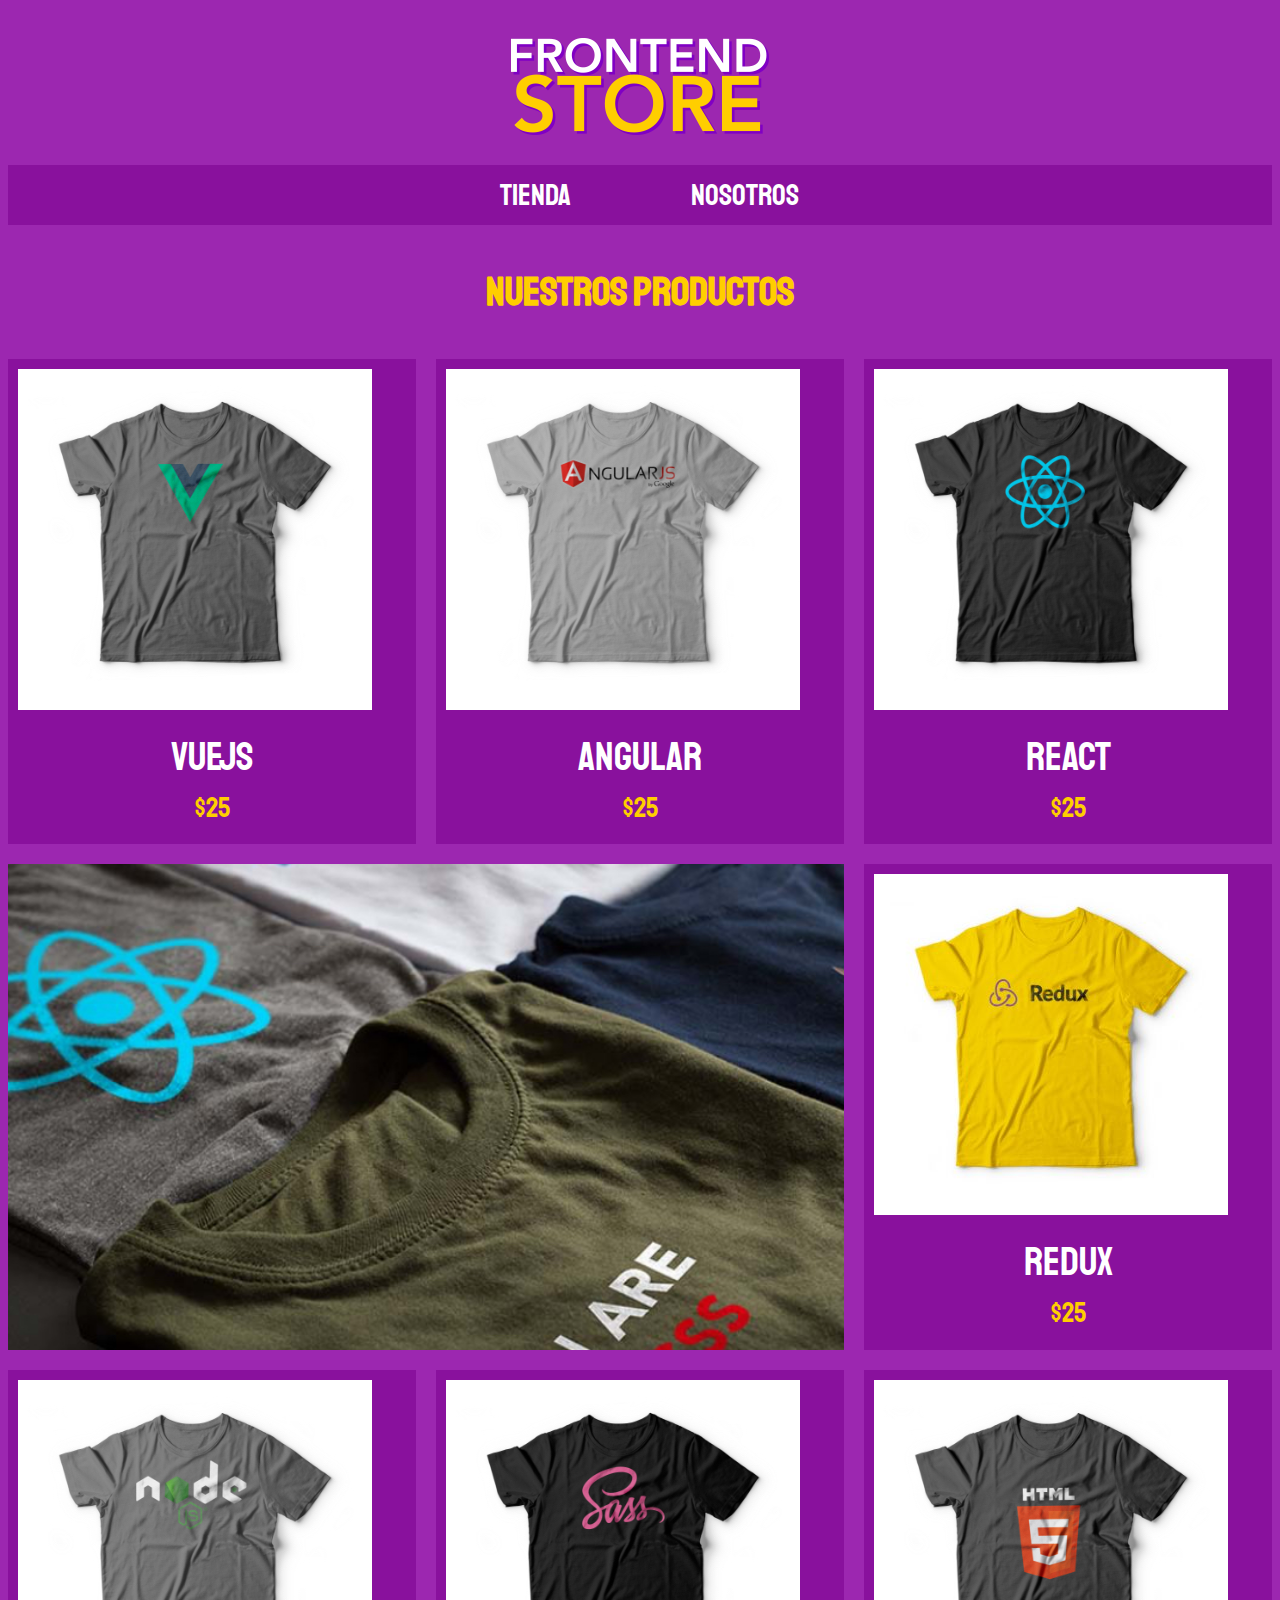
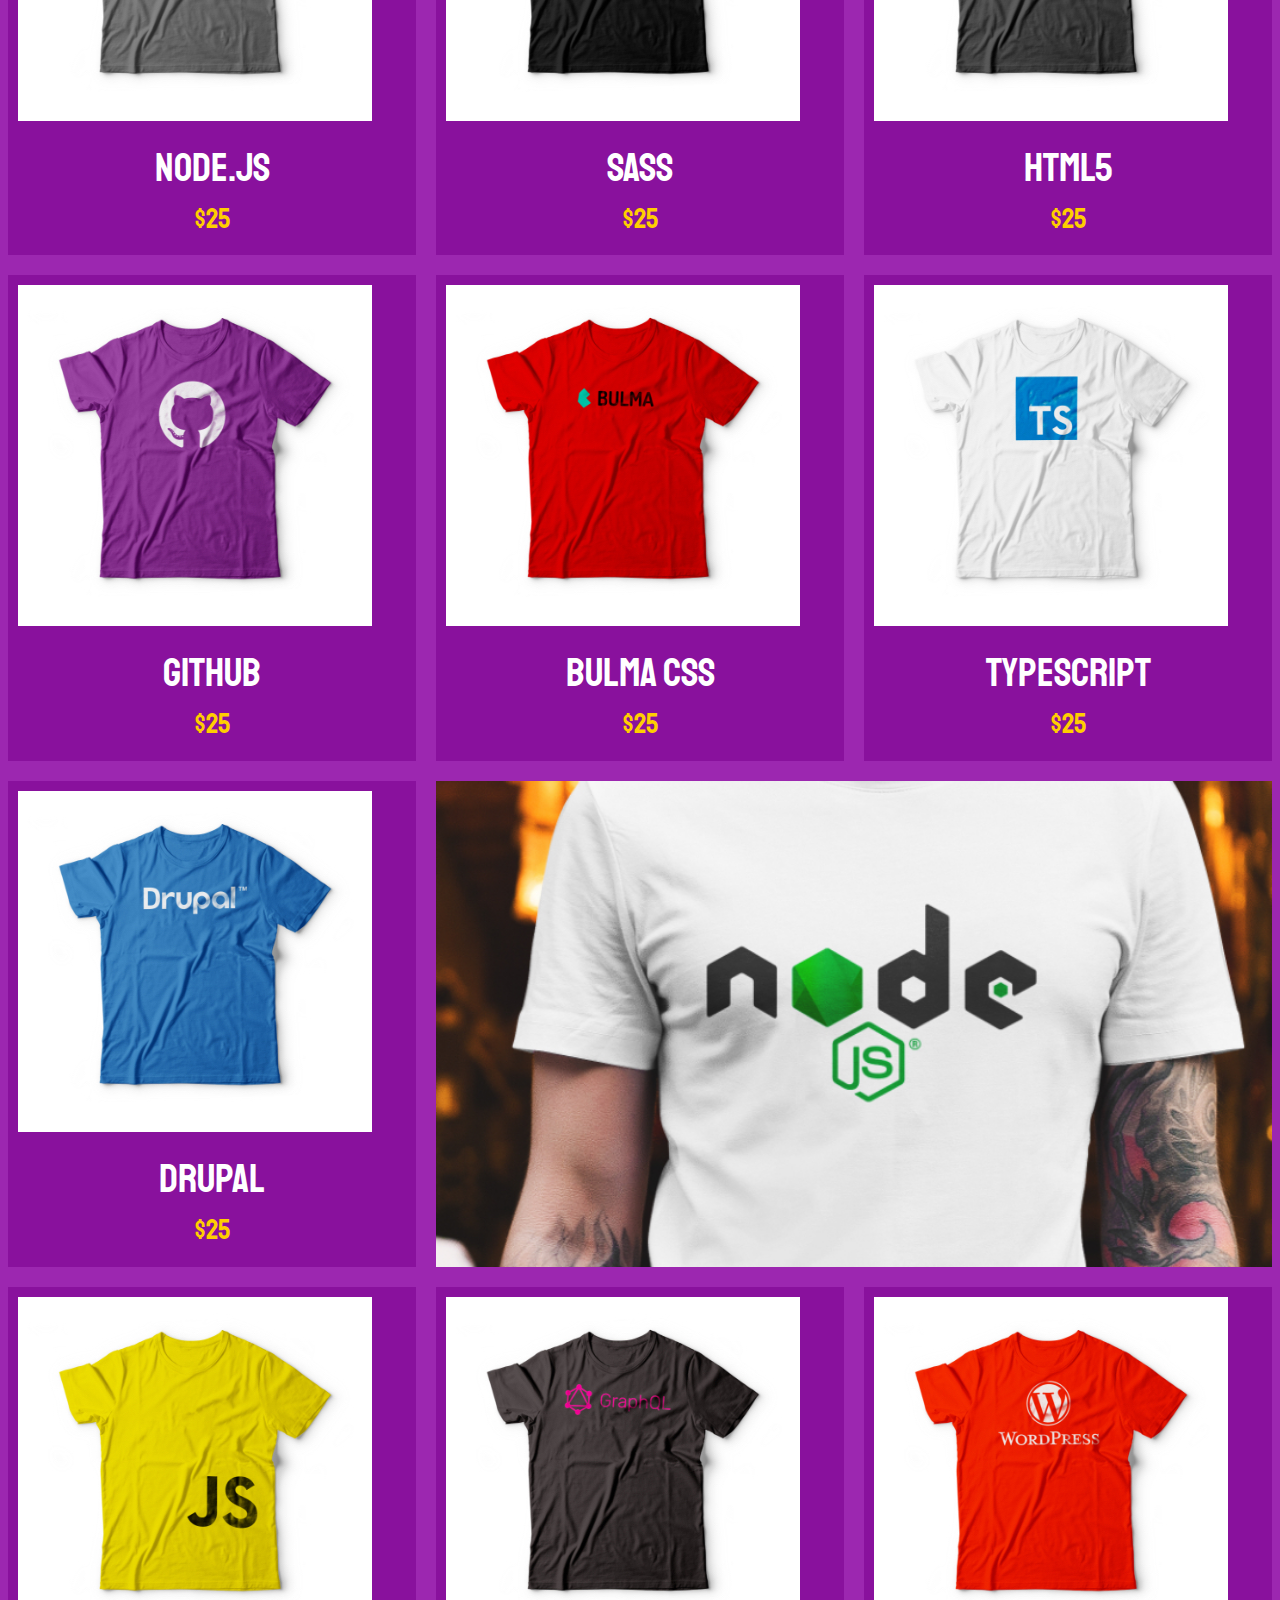
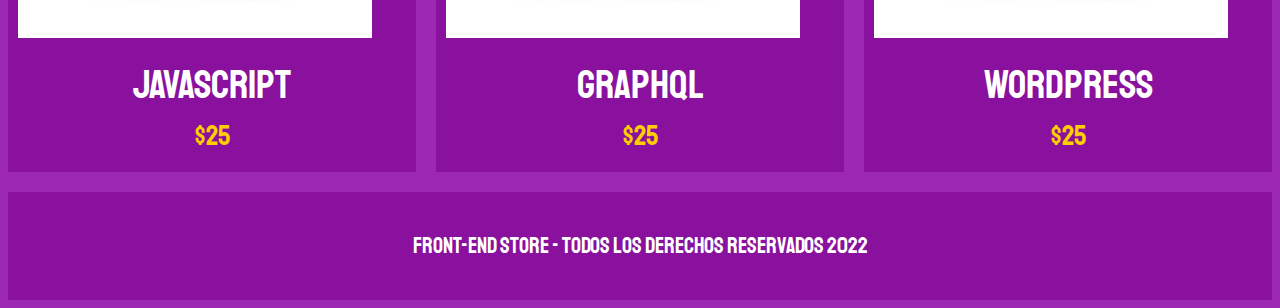
<file: index.html>
<!DOCTYPE html>
<html lang="en">
<head>
    <meta charset="UTF-8">
    <meta name="viewport" content="width=device-width, initial-scale=1, shrink-to-fit=no">
    <meta http-equiv="X-UA-Compatible" content="ie=edge">
    <title>Front End Store - CSS Grid</title>
    <link rel="stylesheet" href="https://necolas.github.io/normalize.css/8.0.1/normalize.css">
    <link href="https://fonts.googleapis.com/css?family=Staatliches" rel="stylesheet">
    <link rel="stylesheet" href="css/style.css">
    
</head>
<body>
    <header class="header">
        <img src="img/logo.png" alt="logo">
    </header>

    <div class="barra">
        <nav class="nav">
            <a href="index.html">Tienda</a>
            <a href="nosotros.html">Nosotros</a>
        </nav>
    </div>

    <main>
        <h1>Nuestros productos</h1>

        <div class="lista-productos conntendor">
            <div class="producto">
                <img src="img/1.jpg" alt="producto">
                <div class="contenido-producto">
                    <p class="titulo">VueJS</p>
                    <p class="precio">$25</p>
                </div>
            </div><!--producto-->
            <div class="producto">
                <img src="img/2.jpg" alt="producto">
                <div class="contenido-producto">
                    <p class="titulo">Angular</p>
                    <p class="precio">$25</p>
                </div>
            </div><!--producto-->
            <div class="producto">
                <img src="img/3.jpg" alt="producto">
                <div class="contenido-producto">
                    <p class="titulo">React</p>
                    <p class="precio">$25</p>
                </div>
            </div><!--producto-->
            <div class="producto">
                <img src="img/4.jpg" alt="producto">
                <div class="contenido-producto">
                    <p class="titulo">Redux</p>
                    <p class="precio">$25</p>
                </div>
            </div><!--producto-->
            <div class="producto">
                <img src="img/5.jpg" alt="producto">
                <div class="contenido-producto">
                    <p class="titulo">Node.js</p>
                    <p class="precio">$25</p>
                </div>
            </div><!--producto-->
            <div class="producto">
                <img src="img/6.jpg" alt="producto">
                <div class="contenido-producto">
                    <p class="titulo">SASS</p>
                    <p class="precio">$25</p>
                </div>
            </div><!--producto-->
            <div class="producto">
                <img src="img/7.jpg" alt="producto">
                <div class="contenido-producto">
                    <p class="titulo">HTML5</p>
                    <p class="precio">$25</p>
                </div>
            </div><!--producto-->
            <div class="producto">
                <img src="img/8.jpg" alt="producto">
                <div class="contenido-producto">
                    <p class="titulo">Github</p>
                    <p class="precio">$25</p>
                </div>
            </div><!--producto-->
            <div class="producto">
                <img src="img/9.jpg" alt="producto">
                <div class="contenido-producto">
                    <p class="titulo">Bulma CSS</p>
                    <p class="precio">$25</p>
                </div>
            </div><!--producto-->
            <div class="producto">
                <img src="img/10.jpg" alt="producto">
                <div class="contenido-producto">
                    <p class="titulo">TypeScript</p>
                    <p class="precio">$25</p>
                </div>
            </div><!--producto-->
            <div class="producto">
                <img src="img/11.jpg" alt="producto">
                <div class="contenido-producto">
                    <p class="titulo">Drupal</p>
                    <p class="precio">$25</p>
                </div>
            </div><!--producto-->
            <div class="producto">
                <img src="img/12.jpg" alt="producto">
                <div class="contenido-producto">
                    <p class="titulo">JavaScript</p>
                    <p class="precio">$25</p>
                </div>
            </div><!--producto-->
            <div class="producto">
                <img src="img/13.jpg" alt="producto">
                <div class="contenido-producto">
                    <p class="titulo">GraphQL</p>
                    <p class="precio">$25</p>
                </div>
            </div><!--producto-->
            <div class="producto">
                <img src="img/14.jpg" alt="producto">
                <div class="contenido-producto">
                    <p class="titulo">Wordpress</p>
                    <p class="precio">$25</p>
                </div>
            </div><!--producto-->

            <div class="grafico grafico-1"></div>
            <div class="grafico grafico-2"></div>
        </div>
    </main>

    <footer class="footer">
        <p class="copyright">
            Front-End Store - Todos los derechos reservados 2022
        </p>
    </footer>

</body>
</html>
</file>
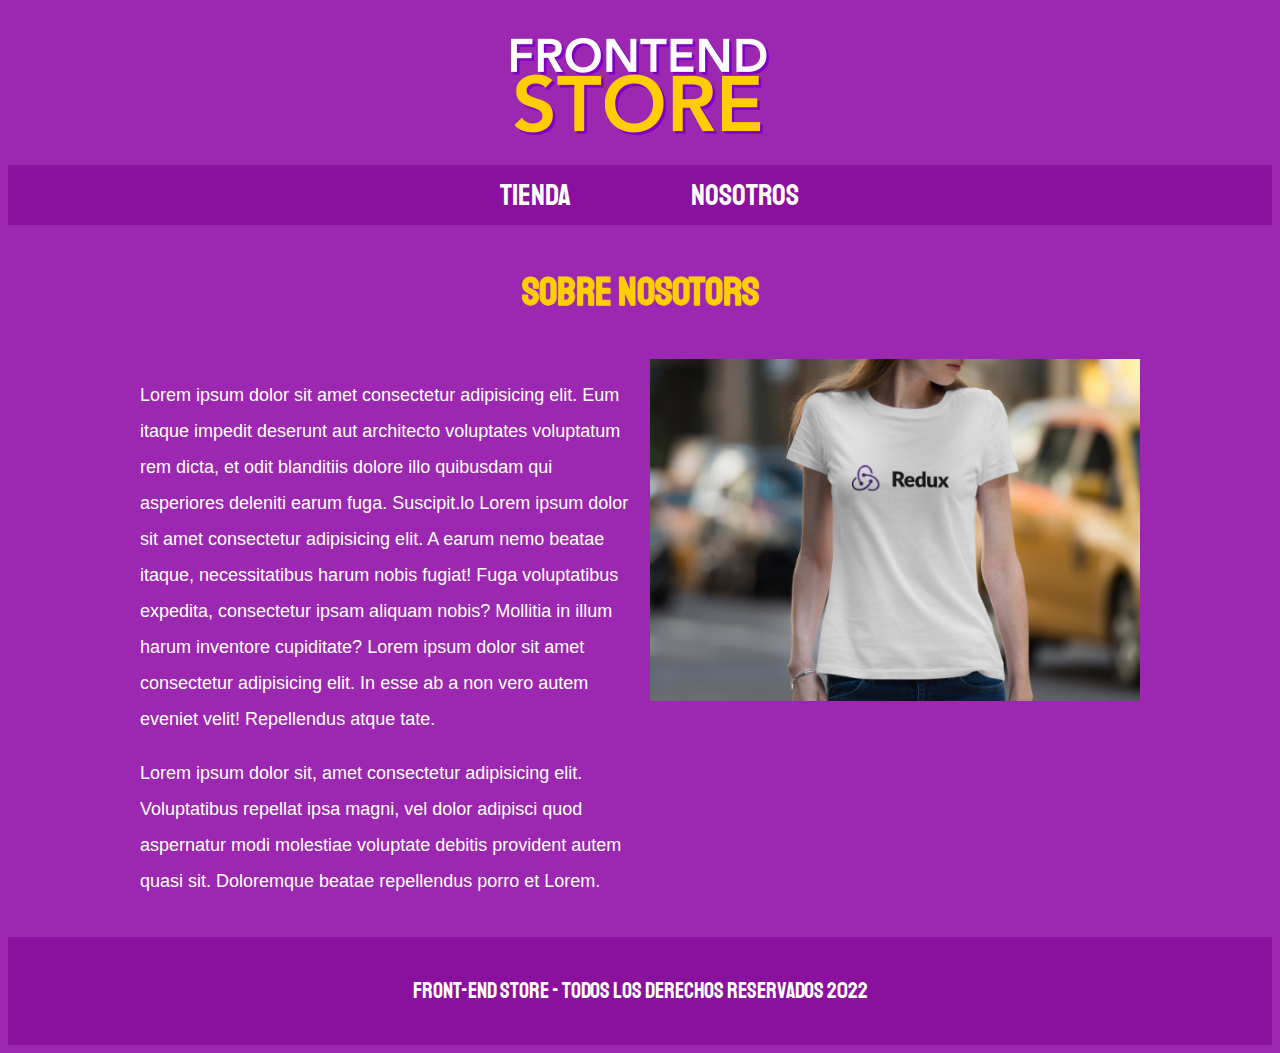
<file: nosotros.html>
<!DOCTYPE html>
<html lang="en">
<head>
    <meta charset="UTF-8">
    <meta name="viewport" content="width=device-width, initial-scale=1.0">
    <meta http-equiv="X-UA-Compatible" content="ie=edge">
    <title>Front End Store - CSS Grid</title>
    <link rel="stylesheet" href="https://necolas.github.io/normalize.css/8.0.1/normalize.css">
    <link href="https://fonts.googleapis.com/css?family=Staatliches" rel="stylesheet">
    <link rel="stylesheet" href="css/style.css">
    
</head>
<body>

    <header class="header">
        <img src="img/logo.png" alt="logo">
    </header>

    <div class="barra">
        <nav class="nav">
            <a href="index.html">Tienda</a>
            <a href="nosotros.html">Nosotros</a>
        </nav>
    </div>

    <main class="contenedor">
        <h1>Sobre nosotors</h1>
        <div class="contenedor-informacion">
            <div class="texto-nosotros">
            <p>Lorem ipsum dolor sit amet consectetur adipisicing elit. Eum itaque impedit deserunt aut architecto voluptates voluptatum rem dicta, et odit blanditiis dolore illo quibusdam qui asperiores deleniti earum fuga. Suscipit.lo Lorem ipsum dolor sit amet consectetur adipisicing elit. A earum nemo beatae itaque, necessitatibus harum nobis fugiat! Fuga voluptatibus expedita, consectetur ipsam aliquam nobis? Mollitia in illum harum inventore cupiditate? Lorem ipsum dolor sit amet consectetur adipisicing elit. In esse ab a non vero autem eveniet velit! Repellendus atque tate.</p>

            <p>Lorem ipsum dolor sit, amet consectetur adipisicing elit. Voluptatibus repellat ipsa magni, vel dolor adipisci quod aspernatur modi molestiae voluptate debitis provident autem quasi sit. Doloremque beatae repellendus porro et Lorem.</p>
            </div>
            <img src="img/nosotros.jpg" alt="remera">
        </div>
    </main>

    <footer class="footer">
        <p class="copyright">
            Front-End Store - Todos los derechos reservados 2022
        </p>
    </footer>
</body>
</html>
</file>
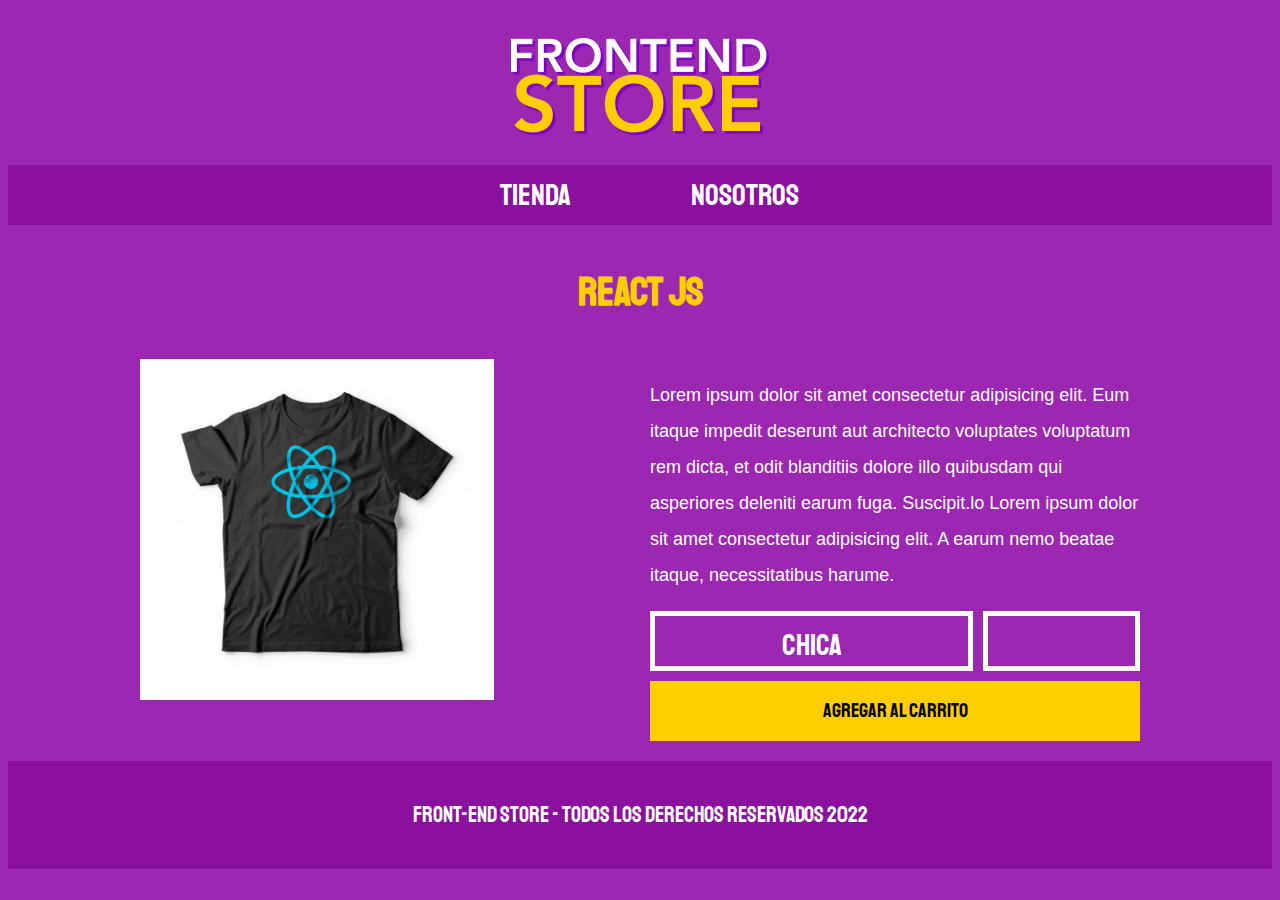
<file: producto.html>
<!DOCTYPE html>
<html lang="en">
<head>
    <meta charset="UTF-8">
    <meta name="viewport" content="width=device-width, initial-scale=1.0">
    <meta http-equiv="X-UA-Compatible" content="ie=edge">
    <title>Front End Store - CSS Grid</title>
    <link rel="stylesheet" href="https://necolas.github.io/normalize.css/8.0.1/normalize.css">
    <link href="https://fonts.googleapis.com/css?family=Staatliches" rel="stylesheet">
    <link rel="stylesheet" href="css/style.css">
    
</head>
<body>

    <header class="header">
        <img src="img/logo.png" alt="logo">
    </header>

    <div class="barra">
        <nav class="nav">
            <a href="index.html">Tienda</a>
            <a href="nosotros.html">Nosotros</a>
        </nav>
    </div>

    <main class="contenedor">
        <h1>React JS</h1>
        <div class="contenedor-informacion">
            <img src="img/3.jpg" alt="remera React">
            <div class="contenido">
            <p>Lorem ipsum dolor sit amet consectetur adipisicing elit. Eum itaque impedit deserunt aut architecto voluptates voluptatum rem dicta, et odit blanditiis dolore illo quibusdam qui asperiores deleniti earum fuga. Suscipit.lo Lorem ipsum dolor sit amet consectetur adipisicing elit. A earum nemo beatae itaque, necessitatibus harume.</p>

            <form class="formulario-pedido">
                <select class="talla campo">
                    <option value="C">Chica</option>
                    <option value="M">Grande</option>
                    <option value="G">Mediana</option>
                </select>
                <input type="number" min="1" class="cantidad campo">
                <input type="submit" class="boton" value="Agregar al carrito">
            </form>
        </div>
            
        </div>
    </main>


    <footer class="footer">
        <p class="copyright">
            Front-End Store - Todos los derechos reservados 2022
        </p>
    </footer>
</body>
</html>
</file>
<file: css/style.css>
:root {
    --fuentePrincipal: 'Staatliches', cursive;

    --primario: #9c27b0;
    --primarioOscuro: #89119d;
    --secundario: #ffce00;
}
html {
    font-size: 62.5%;
    box-sizing: border-box;
}
*, *:before, *:after {
    box-sizing: inherit;
}
body {
      background-color: var(--primario);
      line-height: 2;
      font-size: 2rem;
}
h1 {
    color: var(--secundario);
    text-align: center;
    font-size: 4rem;
    font-family: var(--fuentePrincipal);
}
p {
    font-size: 1.8rem;
    font-family: Arial, Helvetica, sans-serif;
    color: white;
}
.contenedor {
    max-width: 1000px;
    width: 95%;
    margin: 0 auto;
}
img {
    max-width: 100%;
}
.header {
    display: grid;
    justify-content: center;
    padding: 3rem 0;
}

.barra {
      background-color: var(--primarioOscuro);
      padding: 1rem o;
}
.barra .nav {
      display: grid;
      grid-template-columns: repeat(2, 200px);
      grid-column-gap: 1rem;
      justify-content: center;
}
.barra .nav a {
      font-family: var(--fuentePrincipal);
      font-size: 3rem;
      text-align: center;
      color: white;
      text-decoration: none;
}
.barra .nav a:hover {
      color: var(--secundario);
}

.lista-productos {
    display: grid;
    grid-template-columns: repeat(2, 1fr);
    grid-gap: 2rem;
}
@media (min-width: 768px) {
    .lista-productos {
        grid-template-columns: repeat(3, 1fr);
    }
}
.producto {
    background-color: var(--primarioOscuro);
    padding: 1rem;
}
.contenido-producto p {
    font-family: var(--fuentePrincipal);
    color: white;
    text-align: center;
    margin: 1rem 0;
    line-height: 1.2;
}
.contenido-producto .titulo {
    font-size: 4rem;
}
.contenido-producto .precio {
    font-size: 2.8rem;
    color: var(--secundario);
}
.grafico {
    min-height: 300px;
    grid-column: 1/3;
    background-size: cover;
    background-position: center center;
}
.grafico-1 {
    background-image: url(../img/grafico1.jpg);
    grid-row: 2/3;
}
.grafico-2 {
    background-image: url(../img/grafico2.jpg);
    grid-row: 8/9;
}
@media (min-width: 768px) {
    .grafico-2 {
        grid-row: 5/6;
        grid-column: 2/4;
    }
}


@media (min-width: 768px) {
    .contenedor-informacion {
        display: grid;
        grid-template-columns: repeat(2, 1fr);
        grid-column-gap: 2rem;
    }
}
.footer {
    background-color: var(--primarioOscuro);
    padding: 1rem 0;
    margin-top: 2rem;
}
.copyright {
    font-family: var(--fuentePrincipal);
    color: white;
    font-size: 2.2rem;
    text-align: center;
}

.formulario-pedido {
    display: grid;
    grid-template-columns: repeat(3, 1fr);
    grid-template-rows:repeat(2, 6rem);
    grid-gap: 1rem;
}
.campo {
    background-color: transparent;
    border: 5px solid white;
    font-family: var(--fuentePrincipal);
    font-size: 3rem;
    padding: 1rem;
    width: 100%;
    color: white;
    text-align: center;
}
.talla {
    -webkit-appearance: none;
    -webkit-border-radius: 0px;
    grid-column: 1 / 3;
}
.boton {
    background-color: var(--secundario);
    font-size: 2rem;
    font-family: var(--fuentePrincipal);
    border: none;
    transition: background-color .3s ease;
    grid-column: 1 / 4;
}
.boton:hover {
    cursor: pointer;
    background-color: rgb(233, 187, 2);
}
</file>
